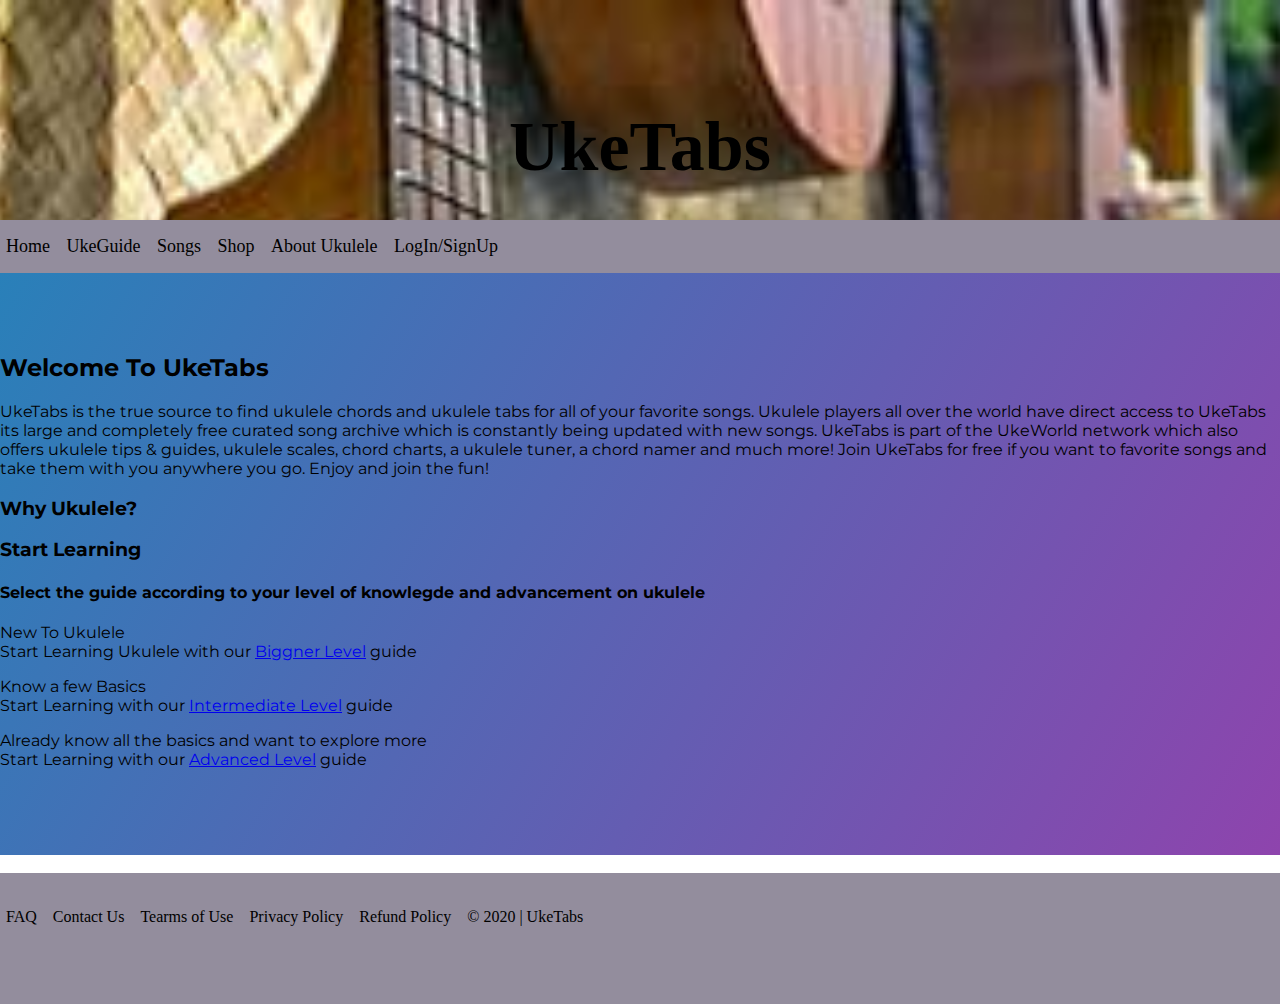
<file: index.html>
<!DOCTYPE html>
<html lang="en">
<head>
    <meta charset="UTF-8">
    <meta http-equiv="X-UA-Compatible" content="IE=edge">
    <meta name="viewport" content="width=device-width, initial-scale=1.0">
    <title>UkeTabs | Home</title>
    <link rel="stylesheet" href="style.css">
</head>
<body>
    <header>
        <div class="background">
        <h1>UkeTabs</h1>
        </div>
    </header>
    <nav>
        <a href="#">Home</a>
        <a href="#">UkeGuide</a>
        <a href="#">Songs</a>
        <a href="#">Shop</a>
        <a href="aboutuke.html">About Ukulele</a>
        <a href="login.html">LogIn/SignUp</a>
    </nav>
    <main>
        <section>
            <div class="intro">
            <h2>Welcome To UkeTabs</h2>
            <p>UkeTabs is the true source to find ukulele chords and ukulele tabs for all of your favorite songs. Ukulele players all over the world have direct access to UkeTabs its large and completely free curated song archive which is constantly being updated with new songs. UkeTabs is part of the UkeWorld network which also offers ukulele tips & guides, ukulele scales, chord charts, a ukulele tuner, a chord namer and much more! Join UkeTabs for free if you want to favorite songs and take them with you anywhere you go. Enjoy and join the fun!</p>
            </div>

            <div class="why">
                <h3>Why Ukulele?</h3>
                <p></p>
            </div>

            <div class="guide">
            <h3>Start Learning</h3>
            <h4>Select the guide according to your level of knowlegde and advancement on ukulele</h4>
            <p>New To Ukulele <br> Start Learning Ukulele with our <a href="#">Biggner Level</a> guide </p> 
            <p>Know a few Basics <br> Start Learning with our <a href="#">Intermediate Level</a> guide </p> 
            <p>  Already know all the basics and want to explore more<br> Start Learning with our <a href="#">Advanced Level</a> guide </p>
            </div>

        </section>
    </main>
     <br>
    <footer>
        <a href="#">FAQ</a>
        <a href="#">Contact Us</a>
        <a href="terms.html">Tearms of Use</a>
        <a href="privacy.html">Privacy Policy</a>
        <a href="#">Refund Policy</a>
        <a href="index.html">&copy; 2020 | UkeTabs</a>
    </footer>
    
</body>
</html>
</file>
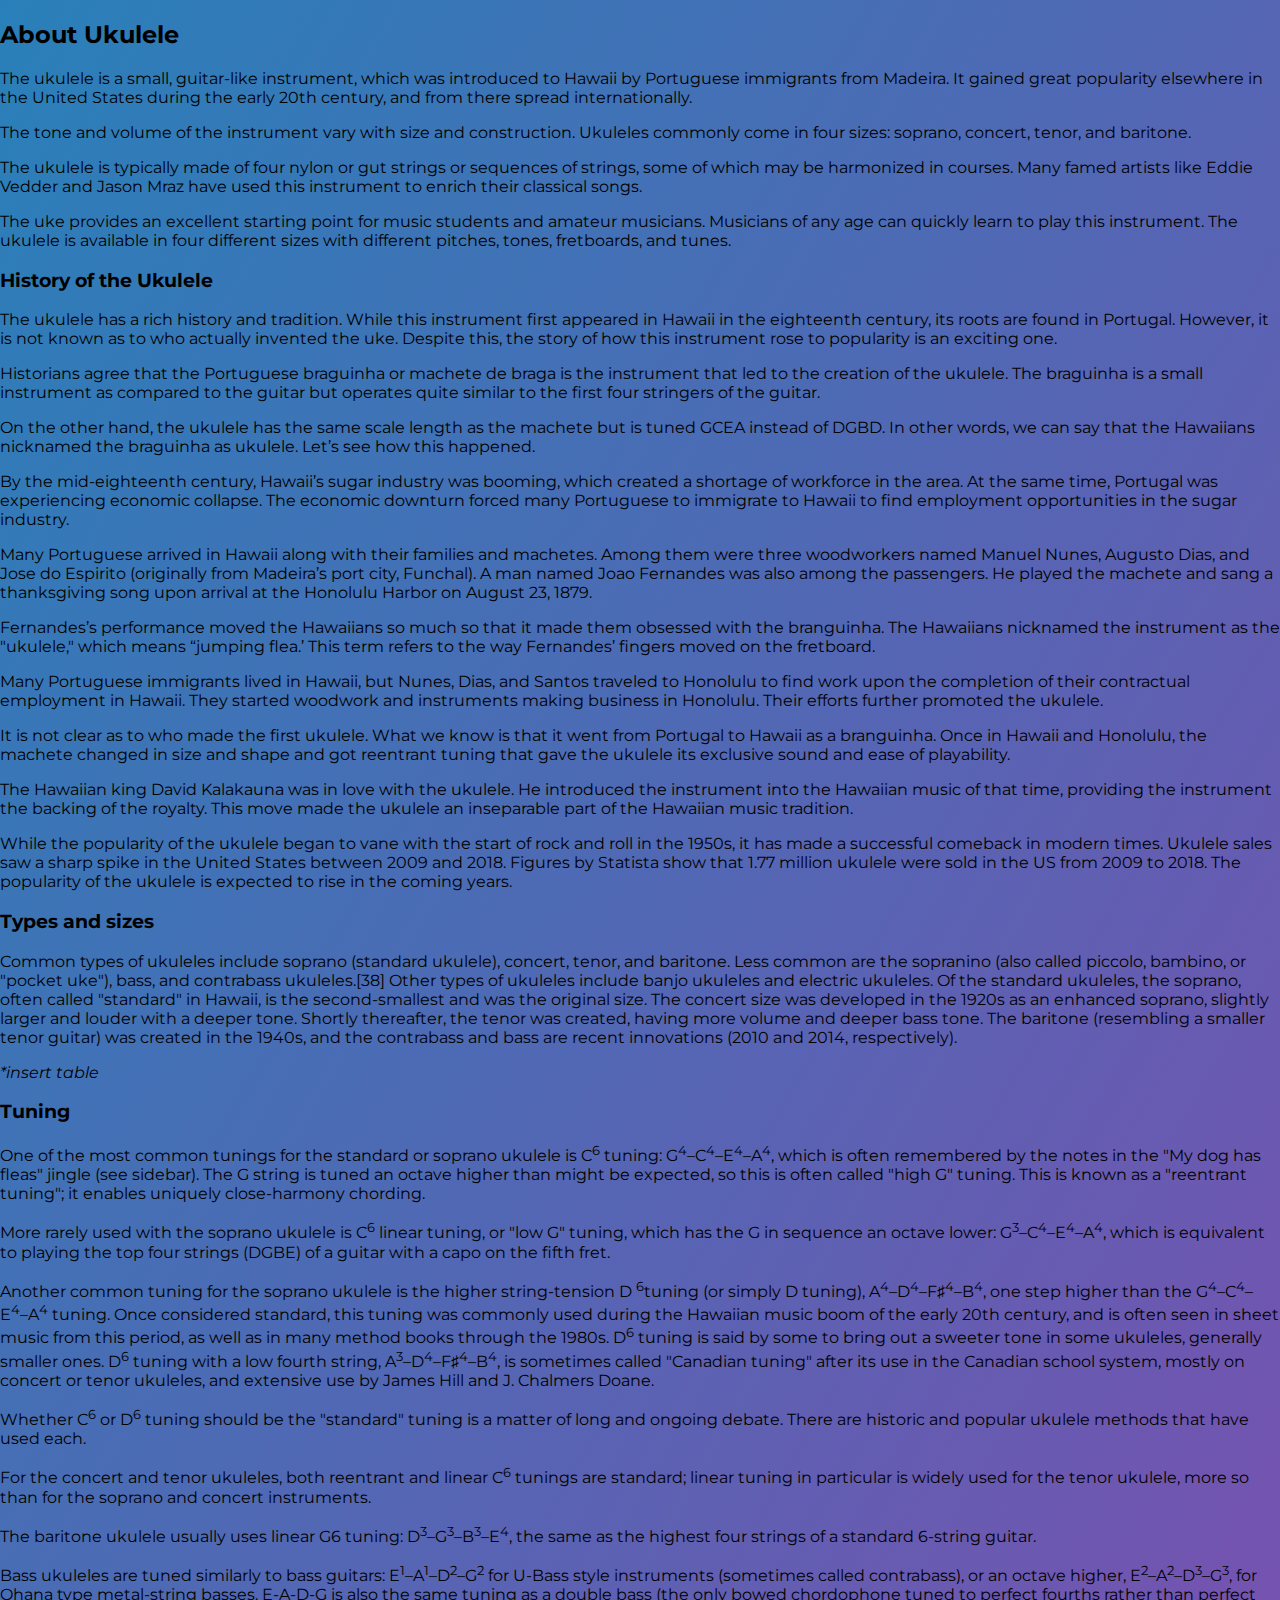
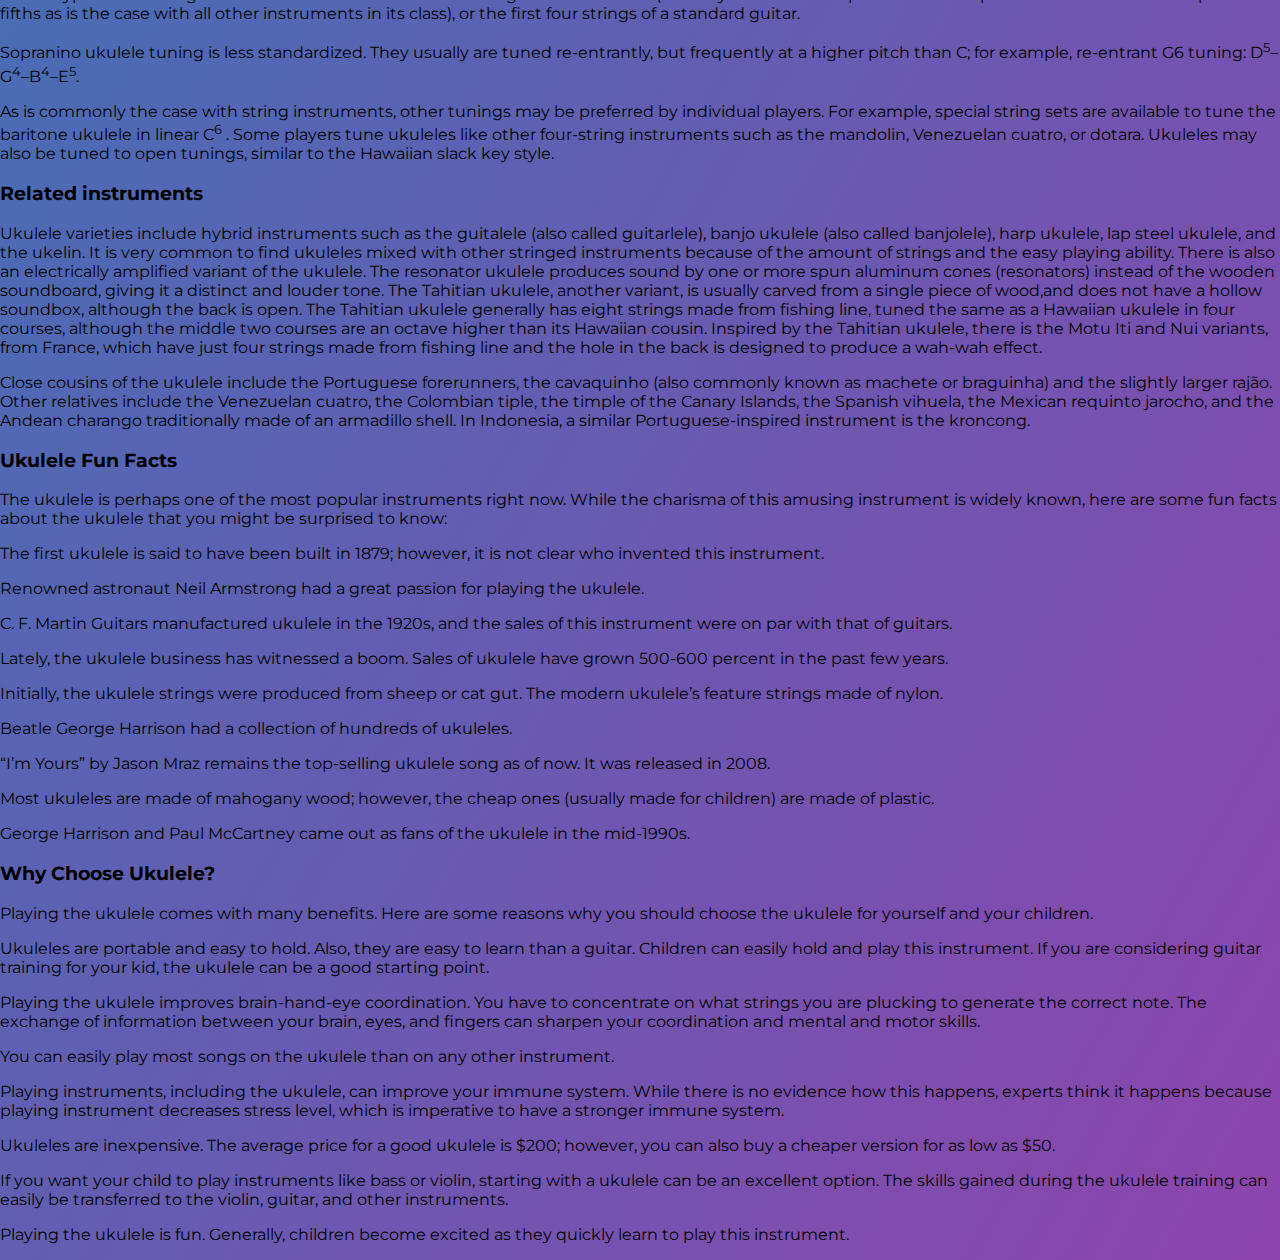
<file: aboutuke.html>
<!DOCTYPE html>
<html lang="en">
<head>
    <meta charset="UTF-8">
    <meta http-equiv="X-UA-Compatible" content="IE=edge">
    <meta name="viewport" content="width=device-width, initial-scale=1.0">
    <link rel="stylesheet" href="aboutuke.css">
    <title>UkeTabs | About Ukulele</title>
</head>
<body>
    <main>
        <h2>About Ukulele</h2>
        <p>The ukulele is a small, guitar-like instrument, which was introduced to Hawaii by Portuguese immigrants from Madeira. It gained great popularity elsewhere in the United States during the early 20th century, and from there spread internationally.</p>
        <p>The tone and volume of the instrument vary with size and construction. Ukuleles commonly come in four sizes: soprano, concert, tenor, and baritone.</p>
        <p>The ukulele is typically made of four nylon or gut strings or sequences of strings, some of which may be harmonized in courses. Many famed artists like Eddie Vedder and Jason Mraz have used this instrument to enrich their classical songs. </p>
        <p>The uke provides an excellent starting point for music students and amateur musicians. Musicians of any age can quickly learn to play this instrument. The ukulele is available in four different sizes with different pitches, tones, fretboards, and tunes.</p>
        <h3>History of the Ukulele</h3>
        <p>The ukulele has a rich history and tradition. While this instrument first appeared in Hawaii in the eighteenth century, its roots are found in Portugal. However, it is not known as to who actually invented the uke. Despite this, the story of how this instrument rose to popularity is an exciting one. </p>
        <p>Historians agree that the Portuguese braguinha or machete de braga is the instrument that led to the creation of the ukulele. The braguinha is a small instrument as compared to the guitar but operates quite similar to the first four stringers of the guitar. </p>
        <p>On the other hand, the ukulele has the same scale length as the machete but is tuned GCEA instead of DGBD. In other words, we can say that the Hawaiians nicknamed the braguinha as ukulele. Let’s see how this happened.</p>
        <p>By the mid-eighteenth century, Hawaii’s sugar industry was booming, which created a shortage of workforce in the area. At the same time, Portugal was experiencing economic collapse. The economic downturn forced many Portuguese to immigrate to Hawaii to find employment opportunities in the sugar industry. </p>
        <p>Many Portuguese arrived in Hawaii along with their families and machetes. Among them were three woodworkers named Manuel Nunes, Augusto Dias, and Jose do Espirito (originally from Madeira’s port city, Funchal). A man named Joao Fernandes was also among the passengers. He played the machete and sang a thanksgiving song upon arrival at the Honolulu Harbor on August 23, 1879. </p>
        <p>Fernandes’s performance moved the Hawaiians so much so that it made them obsessed with the branguinha. The Hawaiians nicknamed the instrument as the "ukulele," which means “jumping flea.’ This term refers to the way Fernandes’ fingers moved on the fretboard. </p>
        <p>Many Portuguese immigrants lived in Hawaii, but Nunes, Dias, and Santos traveled to Honolulu to find work upon the completion of their contractual employment in Hawaii. They started woodwork and instruments making business in Honolulu. Their efforts further promoted the ukulele.</p>
        <p>It is not clear as to who made the first ukulele. What we know is that it went from Portugal to Hawaii as a branguinha. Once in Hawaii and Honolulu, the machete changed in size and shape and got reentrant tuning that gave the ukulele its exclusive sound and ease of playability.</p>
        <p>The Hawaiian king David Kalakauna was in love with the ukulele. He introduced the instrument into the Hawaiian music of that time, providing the instrument the backing of the royalty. This move made the ukulele an inseparable part of the Hawaiian music tradition. </p>
        <p>While the popularity of the ukulele began to vane with the start of rock and roll in the 1950s, it has made a successful comeback in modern times. Ukulele sales saw a sharp spike in the United States between 2009 and 2018. Figures by Statista show that 1.77 million ukulele were sold in the US from 2009 to 2018. The popularity of the ukulele is expected to rise in the coming years.</p>
        <h3>Types and sizes</h3>
        <p>Common types of ukuleles include soprano (standard ukulele), concert, tenor, and baritone. Less common are the sopranino (also called piccolo, bambino, or "pocket uke"), bass, and contrabass ukuleles.[38] Other types of ukuleles include banjo ukuleles and electric ukuleles. Of the standard ukuleles, the soprano, often called "standard" in Hawaii, is the second-smallest and was the original size. The concert size was developed in the 1920s as an enhanced soprano, slightly larger and louder with a deeper tone. Shortly thereafter, the tenor was created, having more volume and deeper bass tone. The baritone (resembling a smaller tenor guitar) was created in the 1940s, and the contrabass and bass are recent innovations (2010 and 2014, respectively).</p>
        <em>*insert table</em>
        
        <h3>Tuning</h3>
        <p>One of the most common tunings for the standard or soprano ukulele is C<sup>6</sup> tuning: G<sup>4</sup>–C<sup>4</sup>–E<sup>4</sup>–A<sup>4</sup>, which is often remembered by the notes in the "My dog has fleas" jingle (see sidebar). The G string is tuned an octave higher than might be expected, so this is often called "high G" tuning. This is known as a "reentrant tuning"; it enables uniquely close-harmony chording.</p>
        <p>More rarely used with the soprano ukulele is C<sup>6</sup> linear tuning, or "low G" tuning, which has the G in sequence an octave lower: G<sup>3</sup>–C<sup>4</sup>–E<sup>4</sup>–A<sup>4</sup>, which is equivalent to playing the top four strings (DGBE) of a guitar with a capo on the fifth fret.</p>
        <p>Another common tuning for the soprano ukulele is the higher string-tension D <sup>6</sup>tuning (or simply D tuning), A<sup>4</sup>–D<sup>4</sup>–F♯<sup>4</sup>–B<sup>4</sup>, one step higher than the G<sup>4</sup>–C<sup>4</sup>–E<sup>4</sup>–A<sup>4</sup> tuning. Once considered standard, this tuning was commonly used during the Hawaiian music boom of the early 20th century, and is often seen in sheet music from this period, as well as in many method books through the 1980s. D<sup>6</sup> tuning is said by some to bring out a sweeter tone in some ukuleles, generally smaller ones. D<sup>6</sup> tuning with a low fourth string, A<sup>3</sup>–D<sup>4</sup>–F♯<sup>4</sup>–B<sup>4</sup>, is sometimes called "Canadian tuning" after its use in the Canadian school system, mostly on concert or tenor ukuleles, and extensive use by James Hill and J. Chalmers Doane.</p>
        <p>Whether C<sup>6</sup> or D<sup>6</sup> tuning should be the "standard" tuning is a matter of long and ongoing debate. There are historic and popular ukulele methods that have used each.</p>
        <p>For the concert and tenor ukuleles, both reentrant and linear C<sup>6</sup> tunings are standard; linear tuning in particular is widely used for the tenor ukulele, more so than for the soprano and concert instruments.</p>
        <p>The baritone ukulele usually uses linear G6 tuning: D<sup>3</sup>–G<sup>3</sup>–B<sup>3</sup>–E<sup>4</sup>, the same as the highest four strings of a standard 6-string guitar.</p>
        <p>Bass ukuleles are tuned similarly to bass guitars: E<sup>1</sup>–A<sup>1</sup>–D<sup>2</sup>–G<sup>2</sup> for U-Bass style instruments (sometimes called contrabass), or an octave higher, E<sup>2</sup>–A<sup>2</sup>–D<sup>3</sup>–G<sup>3</sup>, for Ohana type metal-string basses. E-A-D-G is also the same tuning as a double bass (the only bowed chordophone tuned to perfect fourths rather than perfect fifths as is the case with all other instruments in its class), or the first four strings of a standard guitar.</p>
        <p>Sopranino ukulele tuning is less standardized. They usually are tuned re-entrantly, but frequently at a higher pitch than C; for example, re-entrant G6 tuning: D<sup>5</sup>–G<sup>4</sup>–B<sup>4</sup>–E<sup>5</sup>.</p>
        <p>As is commonly the case with string instruments, other tunings may be preferred by individual players. For example, special string sets are available to tune the baritone ukulele in linear C<sup>6</sup> . Some players tune ukuleles like other four-string instruments such as the mandolin, Venezuelan cuatro, or dotara. Ukuleles may also be tuned to open tunings, similar to the Hawaiian slack key style.</p>
        <h3>Related instruments</h3>
        <p>Ukulele varieties include hybrid instruments such as the guitalele (also called guitarlele), banjo ukulele (also called banjolele), harp ukulele, lap steel ukulele, and the ukelin. It is very common to find ukuleles mixed with other stringed instruments because of the amount of strings and the easy playing ability. There is also an electrically amplified variant of the ukulele. The resonator ukulele produces sound by one or more spun aluminum cones (resonators) instead of the wooden soundboard, giving it a distinct and louder tone. The Tahitian ukulele, another variant, is usually carved from a single piece of wood,and does not have a hollow soundbox, although the back is open. The Tahitian ukulele generally has eight strings made from fishing line, tuned the same as a Hawaiian ukulele in four courses, although the middle two courses are an octave higher than its Hawaiian cousin. Inspired by the Tahitian ukulele, there is the Motu Iti and Nui variants, from France, which have just four strings made from fishing line and the hole in the back is designed to produce a wah-wah effect.</p>
        <p>Close cousins of the ukulele include the Portuguese forerunners, the cavaquinho (also commonly known as machete or braguinha) and the slightly larger rajão. Other relatives include the Venezuelan cuatro, the Colombian tiple, the timple of the Canary Islands, the Spanish vihuela, the Mexican requinto jarocho, and the Andean charango traditionally made of an armadillo shell. In Indonesia, a similar Portuguese-inspired instrument is the kroncong.</p>
        <h3>Ukulele Fun Facts</h3>
        <p>The ukulele is perhaps one of the most popular instruments right now. While the charisma of this amusing instrument is widely known, here are some fun facts about the ukulele that you might be surprised to know:</p>
        <p>The first ukulele is said to have been built in 1879; however, it is not clear who invented this instrument.</p>
        <p>Renowned astronaut Neil Armstrong had a great passion for playing the ukulele.</p>
        <p>C. F. Martin Guitars manufactured ukulele in the 1920s, and the sales of this instrument were on par with that of guitars. </p>
        <p>Lately, the ukulele business has witnessed a boom. Sales of ukulele have grown 500-600 percent in the past few years. </p>
        <p>Initially, the ukulele strings were produced from sheep or cat gut. The modern ukulele’s feature strings made of nylon. </p>
        <p>Beatle George Harrison had a collection of hundreds of ukuleles.</p>
        <p>“I’m Yours” by Jason Mraz remains the top-selling ukulele song as of now. It was released in 2008.</p>
        <p>Most ukuleles are made of mahogany wood; however, the cheap ones (usually made for children) are made of plastic.</p>
        <p>George Harrison and Paul McCartney came out as fans of the ukulele in the mid-1990s. </p>
        <h3>Why Choose Ukulele?</h3>
        <p>Playing the ukulele comes with many benefits. Here are some reasons why you should choose the ukulele for yourself and your children.</p>
        <p>Ukuleles are portable and easy to hold. Also, they are easy to learn than a guitar. Children can easily hold and play this instrument. If you are considering guitar training for your kid, the ukulele can be a good starting point. </p>
        <p>Playing the ukulele improves brain-hand-eye coordination. You have to concentrate on what strings you are plucking to generate the correct note. The exchange of information between your brain, eyes, and fingers can sharpen your coordination and mental and motor skills. </p>
        <p>You can easily play most songs on the ukulele than on any other instrument. </p>
        <p>Playing instruments, including the ukulele, can improve your immune system. While there is no evidence how this happens, experts think it happens because playing instrument decreases stress level, which is imperative to have a stronger immune system.</p>
        <p>Ukuleles are inexpensive. The average price for a good ukulele is $200; however, you can also buy a cheaper version for as low as $50.</p>
        <p>If you want your child to play instruments like bass or violin, starting with a ukulele can be an excellent option. The skills gained during the ukulele training can easily be transferred to the violin, guitar, and other instruments.  </p>
        <p>Playing the ukulele is fun. Generally, children become excited as they quickly learn to play this instrument. </p>




    </main>
</body>
</html>
</file>
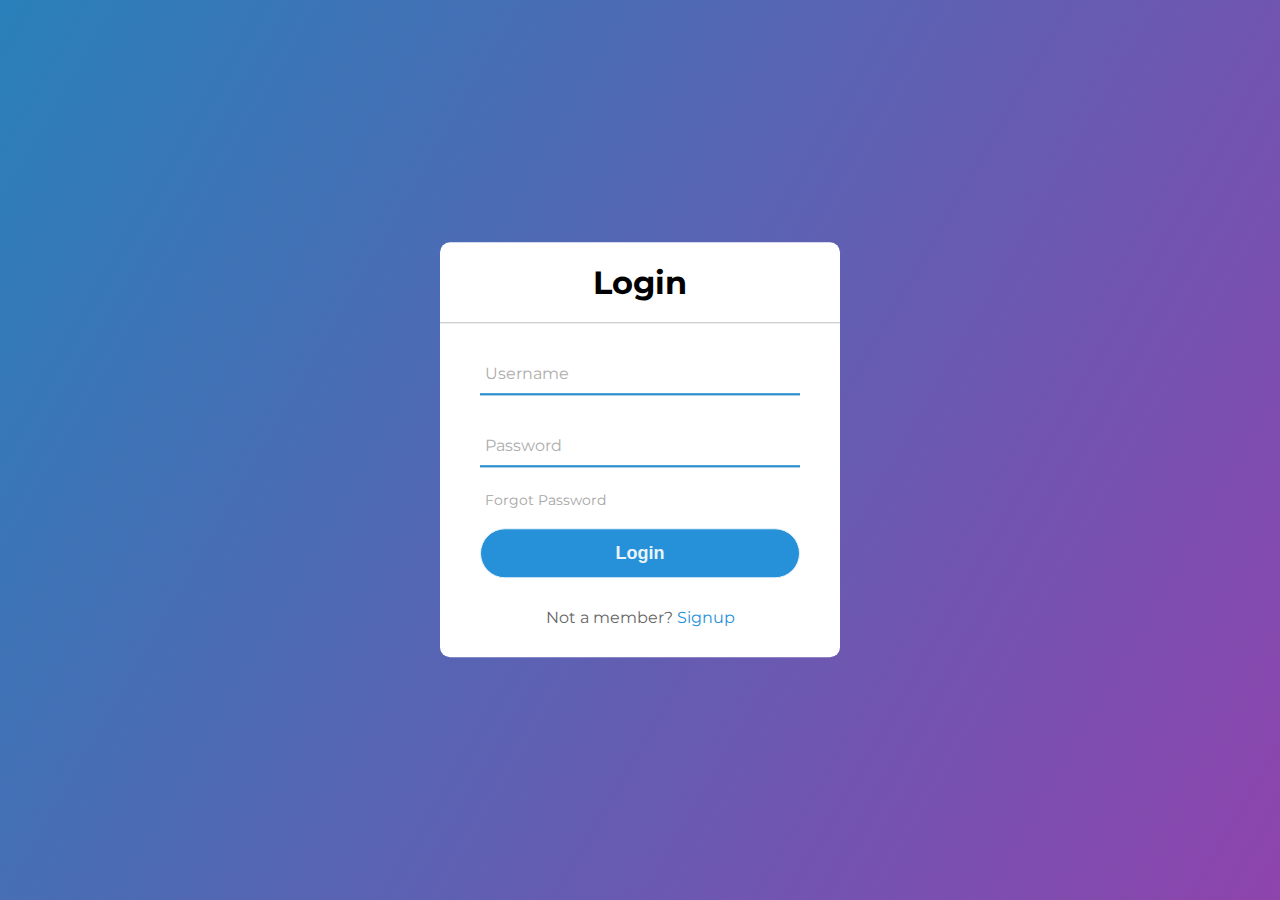
<file: login.html>
<!DOCTYPE html>
<html lang="en">
<head>
    <meta charset="UTF-8">
    <meta http-equiv="X-UA-Compatible" content="IE=edge">
    <meta name="viewport" content="width=device-width, initial-scale=1.0">
    <title>Uketabs | Login</title>
    <link rel="stylesheet" href="login.css">
</head>
<body>
    <div class="center">
        <h1>Login</h1>
        <form method="post">
            <div class="txt_field">
                <input type="text" required>
                 <span></span>
                <label >Username</label>
            </div> 
            <div class="txt_field">
                <input type="password" required>
                <span></span>
                <label >Password</label>
            </div>
            <div class="pass">Forgot Password</div>
            <input type="submit" value="Login">
            <div class="signup_link">
                Not a member? <a href="signup.html">Signup</a>
            </div>
        </form>
    </div>
    
</body>
</html>
</file>
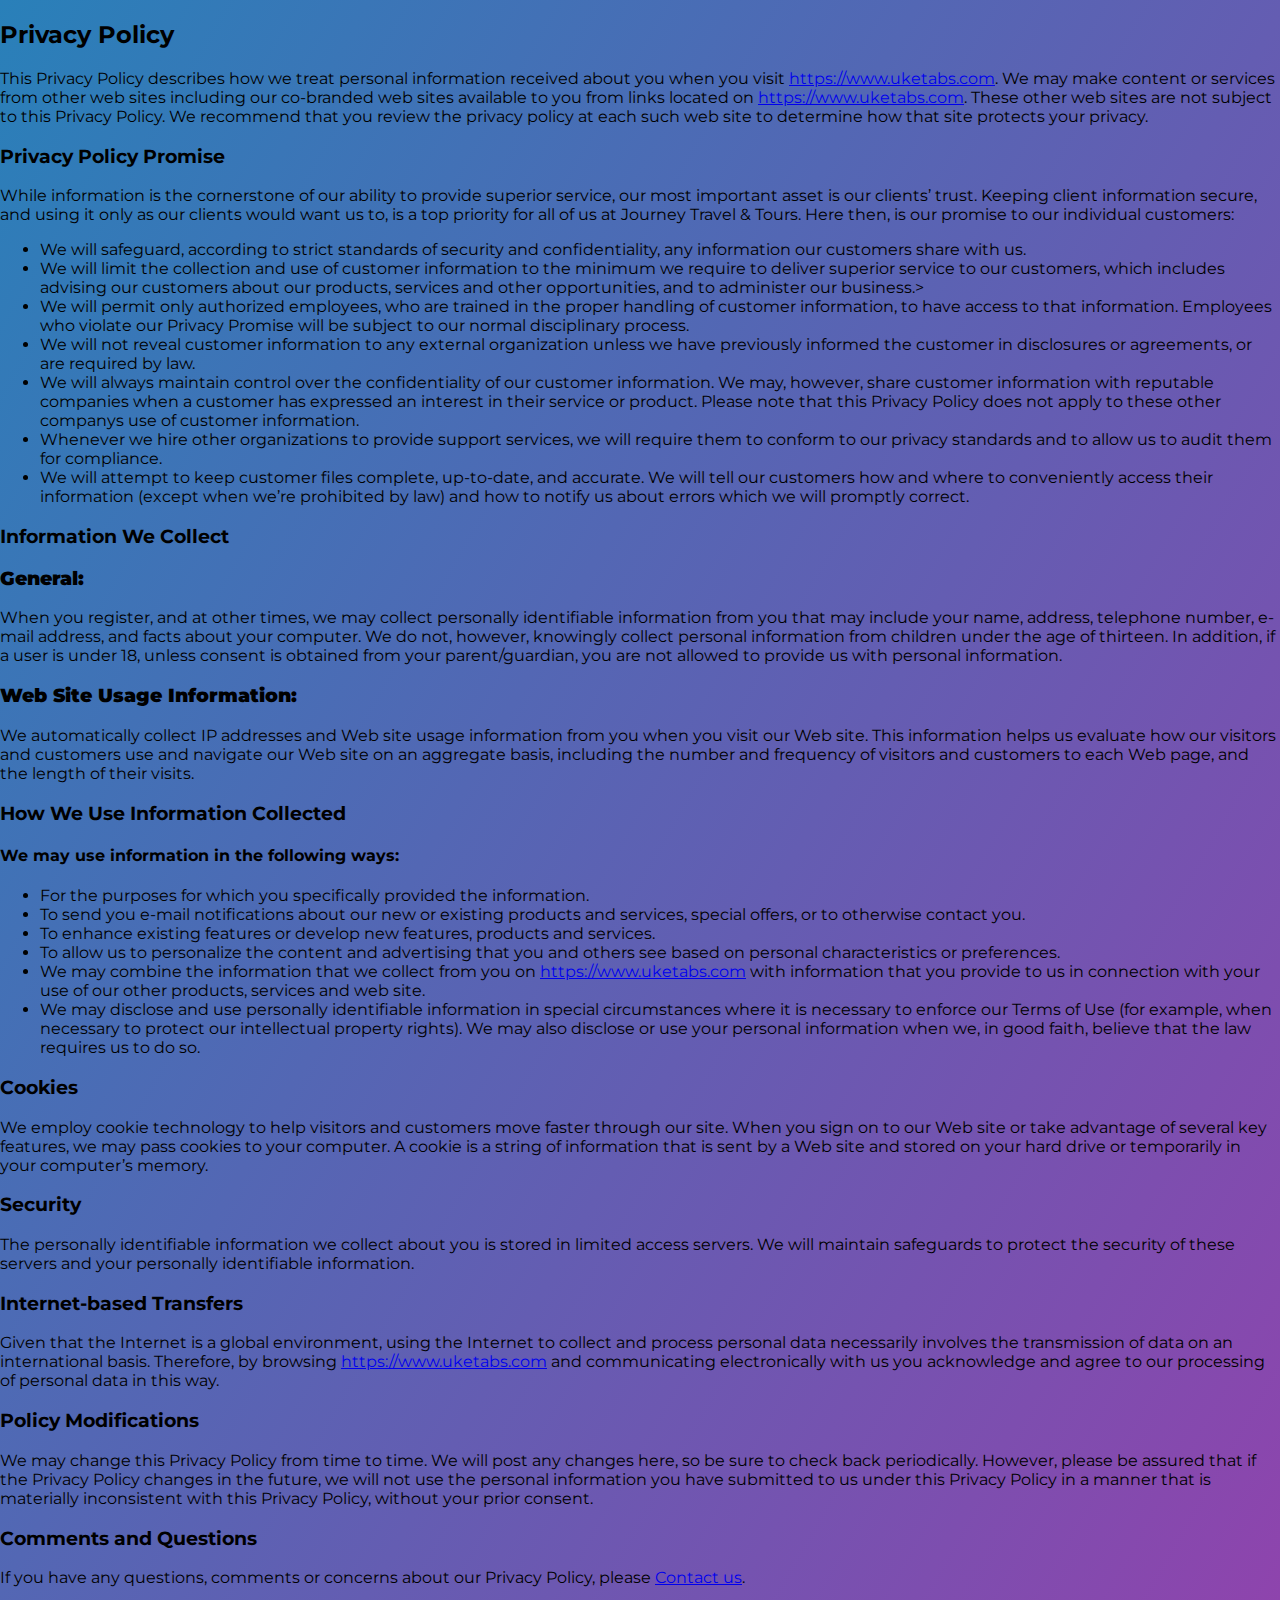
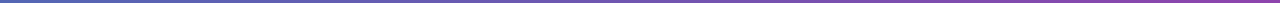
<file: privacy.html>
<!DOCTYPE html>
<html lang="en">
<head>
    <meta charset="UTF-8">
    <meta http-equiv="X-UA-Compatible" content="IE=edge">
    <meta name="viewport" content="width=device-width, initial-scale=1.0">
    <link rel="stylesheet" href="privacy.css">
    <title>UkeTabs | Privacy Policy</title>
</head>
<body>
<h2>Privacy Policy</h2>

<p>This Privacy Policy describes how we treat personal information
    received about you when you visit <a href="index.html">https://www.uketabs.com</a>. We may make content or services from other
    web sites
    including our co-branded web sites available to you from links located on <a href="index.html">https://www.uketabs.com</a>. These
    other web sites are not subject to this Privacy Policy. We recommend that you review the privacy policy at each
    such web site to determine how that site protects your privacy.</p>
<h3>Privacy Policy Promise</h3>
<p>While information is the cornerstone of our ability to provide superior service, our most important asset is our
    clients’ trust. Keeping client information secure, and using it only as our clients would want us to, is a top
    priority for all of us at Journey Travel & Tours. Here then, is our promise to our individual customers:</p>
<ul>
    <li>We will safeguard, according to strict standards of security and confidentiality, any information our
        customers
        share with us.</li>
    <li>We will limit the collection and use of customer information to the minimum we require to deliver superior
        service to our customers, which includes advising our customers about our products, services and other
        opportunities, and to administer our business.></li>
    <li>We will permit only authorized employees, who are trained in the proper handling of customer information, to
        have access to that information. Employees who violate our Privacy Promise will be subject to our normal
        disciplinary process.</li>
    <li>We will not reveal customer information to any external organization unless we have previously informed the
        customer in disclosures or agreements, or are required by law.</li>
    <li>We will always maintain control over the confidentiality of our customer information. We may, however, share
        customer information with reputable companies when a customer has expressed an interest in their service or
        product. Please note that this Privacy Policy does not apply to these other companys use of customer
        information.</li>
    <li>Whenever we hire other organizations to provide support services, we will require them to conform to our
        privacy
        standards and to allow us to audit them for compliance.</li>
    <li>We will attempt to keep customer files complete, up-to-date, and accurate. We will tell our customers how
        and
        where to conveniently access their information (except when we’re prohibited by law) and how to notify us
        about
        errors which we will promptly correct.</li>
</ul>
<h3>Information We Collect</h3>
<p><strong><h3>General:</h3></strong></p>
<p>When you register, and at other times, we may collect personally identifiable information from you that may
    include your name, address, telephone number, e-mail address, and facts about your computer. We do not, however,
    knowingly collect personal information from children under the age of thirteen. In addition, if a user is under
    18, unless consent is obtained from your parent/guardian, you are not allowed to provide us with personal
    information.</p>

<p><strong><h3>Web Site Usage Information:</h3></strong></p>
<p>We automatically collect IP addresses and Web site usage information from you when
    you visit our Web site. This information helps us evaluate how our visitors and customers use and navigate our
    Web site on an aggregate basis, including the number and frequency of visitors and customers to each Web page,
    and the length of their visits.</p>

<h3>How We Use Information Collected</h3>
<p><h4>We may use information in the following ways:</h4></p>
<ul>
    <li>For the purposes for which you specifically provided the information.</li>
    <li>To send you e-mail notifications about our new or existing products and services, special offers, or to
        otherwise contact you.</li>
    <li>To enhance existing features or develop new features, products and services.</li>
    <li>To allow us to personalize the content and advertising that you and others see based on personal
        characteristics
        or preferences.</li>
    <li>We may combine the information that we collect from you on <a href="index.html">https://www.uketabs.com</a> with information that
        you provide to us in connection with your use of our other products, services and web site.</li>
    <li>We may disclose and use personally identifiable information in special circumstances where it is necessary
        to
        enforce our Terms of Use (for example, when necessary to protect our intellectual property rights). We may
        also
        disclose or use your personal information when we, in good faith, believe that the law requires us to do so.
    </li>
</ul>

<h3>Cookies</h3>
<p>We employ cookie technology to help visitors and customers move faster through our site. When you sign on to our
    Web site or take advantage of several key features, we may pass cookies to your computer. A cookie is a string
    of information that is sent by a Web site and stored on your hard drive or temporarily in your computer’s
    memory.</p>

<h3>Security</h3>
<p>The personally identifiable information we collect about you is stored in limited access servers. We will
    maintain safeguards to protect the security of these servers and your personally identifiable information.</p>
<h3>Internet-based Transfers</h3>
<p>Given that the Internet is a global environment, using the Internet to collect and process personal data
    necessarily involves the transmission of data on an international basis. Therefore, by browsing
    <a href="index.html">https://www.uketabs.com</a> and communicating electronically with us you acknowledge and agree to our
    processing of personal data in this way.</p>
<h3>Policy Modifications</h3>
<p>We may change this Privacy Policy from time to time. We will post any changes here, so be sure to check back
    periodically. However, please be assured that if the Privacy Policy changes in the future, we will not use the
    personal information you have submitted to us under this Privacy Policy in a manner that is materially
    inconsistent with this Privacy Policy, without your prior consent.</p>
<h3>Comments and Questions</h3>
<p>If you have any questions, comments or concerns about our Privacy Policy, please <a href="#">Contact us</a>.</p>

</body>
</html>
</file>
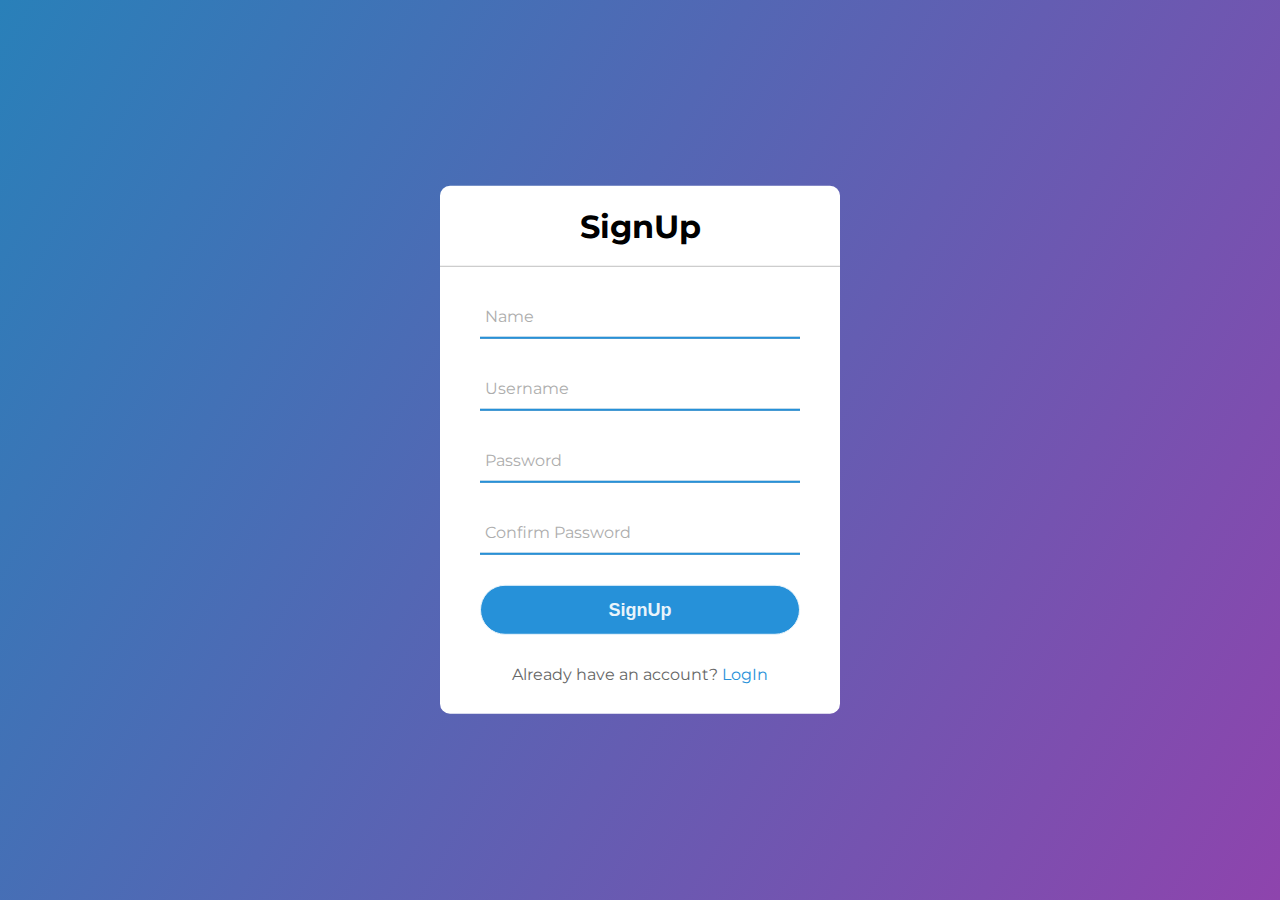
<file: signup.html>
<!DOCTYPE html>
<html lang="en">
<head>
    <meta charset="UTF-8">
    <meta http-equiv="X-UA-Compatible" content="IE=edge">
    <meta name="viewport" content="width=device-width, initial-scale=1.0">
    <title>Uketabs | SignUp</title>
    <link rel="stylesheet" href="signup.css">
</head>
<body>
    <div class="center">
        <h1>SignUp</h1>
        <form method="post">
            <div class="txt_field">
                <input type="text" required>
                 <span></span>
                <label >Name</label>
            </div>  
            <div class="txt_field">
                <input type="text" required>
                 <span></span>
                <label >Username</label>
            </div> 
            <div class="txt_field">
                <input type="password" required>
                <span></span>
                <label >Password</label>
            </div>
            <div class="txt_field">
                <input type="password" required>
                <span></span>
                <label >Confirm Password</label>
            </div>
            <input type="submit" value="SignUp">
            <div class="signup_link">
                Already have an account? <a href="login.html">LogIn</a>
            </div>
        </form>
    </div>
    
</body>
</html>
</file>
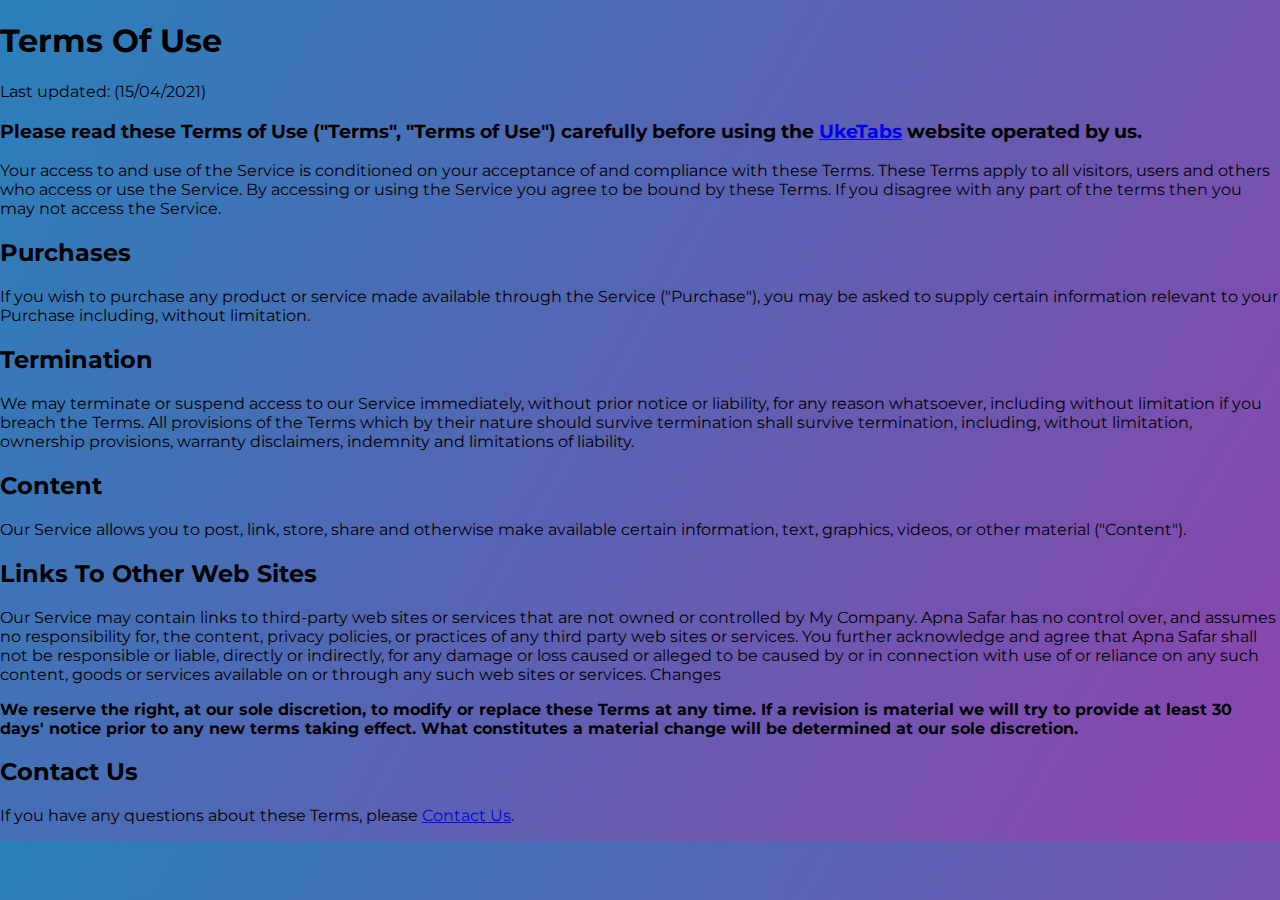
<file: terms.html>
<!DOCTYPE html>
<html lang="en">
<head>
    <meta charset="UTF-8">
    <meta http-equiv="X-UA-Compatible" content="IE=edge">
    <meta name="viewport" content="width=device-width, initial-scale=1.0">
    <link rel="stylesheet" href="terms.css">
    <title>UkeTabs | Terms Of Use</title>
</head>
<body>
    <main>
     <h1>Terms Of Use</h1>
     <p>Last updated: (15/04/2021)</p>

       <h3>Please read these Terms of Use ("Terms", "Terms of Use") carefully before using the <a href="index.html">UkeTabs</a> website operated by us.</h3>
        <p>Your access to and use of the Service is conditioned on your acceptance of and compliance with these Terms. These Terms apply to all visitors, users and others who access or use the Service. By accessing or using the Service you agree to be bound by these Terms. If you disagree with any part of the terms then you may not access the Service.</p>
            
        <h2>Purchases</h2>
        
       <p>If you wish to purchase any product or service made available through the Service ("Purchase"), you may be asked to supply certain information relevant to your Purchase including, without limitation.</p>
    
       <h2>Termination</h2>
        
       <p> We may terminate or suspend access to our Service immediately, without prior notice or liability, for any reason whatsoever, including without limitation if you breach the Terms. All provisions of the Terms which by their nature should survive termination shall survive termination, including, without limitation, ownership provisions, warranty disclaimers, indemnity and limitations of liability.</p>
            
        <h2>Content</h2>
        
        <p> Our Service allows you to post, link, store, share and otherwise make available certain information, text, graphics, videos, or other material ("Content").</p>
           
        
        
        <h2>Links To Other Web Sites</h2>
        
        <p>Our Service may contain links to third-party web sites or services that are not owned or controlled by My Company.
        
            Apna Safar has no control over, and assumes no responsibility for, the content, privacy policies, or practices of any third party web sites or services. You further acknowledge and agree that Apna Safar shall not be responsible or liable, directly or indirectly, for any damage or loss caused or alleged to be caused by or in connection with use of or reliance on any such content, goods or services available on or through any such web sites or services.
            
            Changes</p> 
        
       <p><b> We reserve the right, at our sole discretion, to modify or replace these Terms at any time. If a revision is material we will try to provide at least 30 days' notice prior to any new terms taking effect. What constitutes a material change will be determined at our sole discretion. </b></p> 
        <h2>Contact Us</h2>
        
       <p>If you have any questions about these Terms, please <a href="#">Contact Us</a>. </p>
    </main>
</body>
</html>
</file>
<file: style.css>
@import url("http://fonts.googleapis.com/css?family=Montserrat:400,800");

body {
  margin: 0;
  padding: 0;
}

main {
  padding-top: 60px;
  padding-bottom: 70px;
  font-family: "montserrat", sans-serif;
  background: linear-gradient(120deg, #2980b9, #8e44ad);
}

/* header {
  padding: 70px 5px 50px 5px;
} */

.background {
  padding-top: 60px;
  padding-bottom: 60px;
  scroll-behavior: smooth;
  background-image: url("Ukuleles.jpg");
  background-position: center center;
  background-repeat: no-repeat;
  background-attachment: fixed;
  background-size: cover;
  height: 100px;
  background-color: #464646;
}

header h1 {
  font-size: 70px;
  text-align: center;
}

nav {
  font-size: 18px;
  padding: 16px 0 16px 0;
  background-color: #483e5896;
  cursor: pointer;
}

nav a {
  text-align: center;
  padding: 16px 6px 16px 6px;
  text-decoration: none;
  color: black;
}

nav a:hover {
  color: rgb(224, 216, 247);
  padding: 16px 6px 16px 6px;
  background-color: #483e58;
}

footer {
  height: 80px;
  padding: 35px 0 16px 0;
  background-color: #483e5896;
  cursor: pointer;
}

footer a {
  text-align: center;
  padding: 16px 6px 16px 6px;
  text-decoration: none;
  color: black;
}

footer a:hover {
  color: rgb(224, 216, 247);
  padding: 16px 6px 16px 6px;
  background-color: #483e58;
}

/*
    <link rel="stylesheet" href="http://cdnjs.cloudflare.com/ajax/libs/g]font-awesome/4.7.0/css/font-awesome.min.css">
    */
</file>
<file: aboutuke.css>
@import url("http://fonts.googleapis.com/css?family=Montserrat:400,800");

body {
  margin: 0;
  padding: 0;
  font-family: "montserrat", sans-serif;
  background: linear-gradient(120deg, #2980b9, #8e44ad);
}
</file>
<file: login.css>
@import url("http://fonts.googleapis.com/css?family=Montserrat:400,800");

body {
  margin: 0;
  padding: 0;
  font-family: "montserrat", sans-serif;
  background: linear-gradient(120deg, #2980b9, #8e44ad);
  height: 100vh;
  overflow: hidden;
}

.center {
  position: absolute;
  top: 50%;
  left: 50%;
  transform: translate(-50%, -50%);
  width: 400px;
  background: white;
  border-radius: 10px;
}

.center h1 {
  text-align: center;
  padding: 0 0 20px 0;
  border-bottom: 1px solid silver;
}

.center form {
  padding: 0 40px;
  box-sizing: border-box;
}

form .txt_field {
  position: relative;
  border-bottom: 2px solid #adadad;
  margin: 30px 0;
}

.txt_field input {
  width: 100%;
  padding: 0 5px;
  height: 40px;
  font-size: 16px;
  border: none;
  background: none;
  outline: none;
}

.txt_field label {
  position: absolute;
  top: 50%;
  left: 5px;
  color: #adadad;
  transform: translateY(-50%);
  font-size: 16px;
  pointer-events: none;
  transition: 0.5s;
}

.txt_field span::before {
  content: "";
  position: absolute;
  top: 40px;
  left: 0;
  width: 100%;
  height: 2px;
  background: #2691d9;
  transition: 0.5s;
}

.txt_field input:focus ~ label,
.txt_field input:valid ~ label {
  top: -5px;
  color: #2691d9;
}

.txt_field input:focus ~ span::before,
.txt_field input:valid ~ span::before {
  width: 100%;
}

.pass {
  font-size: 85%;
  margin: -5px 0 20px 5px;
  color: #a6a6a6;
  cursor: pointer;
}

.pass:hover {
  text-decoration: underline;
}

input[type="submit"] {
  width: 100%;
  height: 50px;
  border: 1px solid;
  background: #2691d9;
  border-radius: 25px;
  font-size: 18px;
  color: #e9f4fb;
  font-weight: 700;
  cursor: pointer;
  outline: none;
}

input[type="submit"]:hover {
  border-color: #2691d9;
  transition: 0.5s;
}

.signup_link {
  margin: 30px 0;
  text-align: center;
  font-size: 16px;
  color: #666666;
}

.signup_link a {
  color: #2691d9;
  text-decoration: none;
}

.signup_link a:hover {
  text-decoration: underline;
}
</file>
<file: privacy.css>
@import url("http://fonts.googleapis.com/css?family=Montserrat:400,800");

body {
  margin: 0;
  padding: 0;
  font-family: "montserrat", sans-serif;
  background: linear-gradient(120deg, #2980b9, #8e44ad);
}
</file>
<file: signup.css>
@import url("http://fonts.googleapis.com/css?family=Montserrat:400,800");

body {
  margin: 0;
  padding: 0;
  font-family: "montserrat", sans-serif;
  background: linear-gradient(120deg, #2980b9, #8e44ad);
  height: 100vh;
  overflow: hidden;
}

.center {
  position: absolute;
  top: 50%;
  left: 50%;
  transform: translate(-50%, -50%);
  width: 400px;
  background: white;
  border-radius: 10px;
}

.center h1 {
  text-align: center;
  padding: 0 0 20px 0;
  border-bottom: 1px solid silver;
}

.center form {
  padding: 0 40px;
  box-sizing: border-box;
}

form .txt_field {
  position: relative;
  border-bottom: 2px solid #adadad;
  margin: 30px 0;
}

.txt_field input {
  width: 100%;
  padding: 0 5px;
  height: 40px;
  font-size: 16px;
  border: none;
  background: none;
  outline: none;
}

.txt_field label {
  position: absolute;
  top: 50%;
  left: 5px;
  color: #adadad;
  transform: translateY(-50%);
  font-size: 16px;
  pointer-events: none;
  transition: 0.5s;
}

.txt_field span::before {
  content: "";
  position: absolute;
  top: 40px;
  left: 0;
  width: 100%;
  height: 2px;
  background: #2691d9;
  transition: 0.5s;
}

.txt_field input:focus ~ label,
.txt_field input:valid ~ label {
  top: -5px;
  color: #2691d9;
}

.txt_field input:focus ~ span::before,
.txt_field input:valid ~ span::before {
  width: 100%;
}

input[type="submit"] {
  width: 100%;
  height: 50px;
  border: 1px solid;
  background: #2691d9;
  border-radius: 25px;
  font-size: 18px;
  color: #e9f4fb;
  font-weight: 700;
  cursor: pointer;
  outline: none;
}

input[type="submit"]:hover {
  border-color: #2691d9;
  transition: 0.5s;
}

.signup_link {
  margin: 30px 0;
  text-align: center;
  font-size: 16px;
  color: #666666;
}

.signup_link a {
  color: #2691d9;
  text-decoration: none;
}

.signup_link a:hover {
  text-decoration: underline;
}
</file>
<file: terms.css>
@import url("http://fonts.googleapis.com/css?family=Montserrat:400,800");

body {
  margin: 0;
  padding: 0;
  font-family: "montserrat", sans-serif;
  background: linear-gradient(120deg, #2980b9, #8e44ad);
}
</file>
